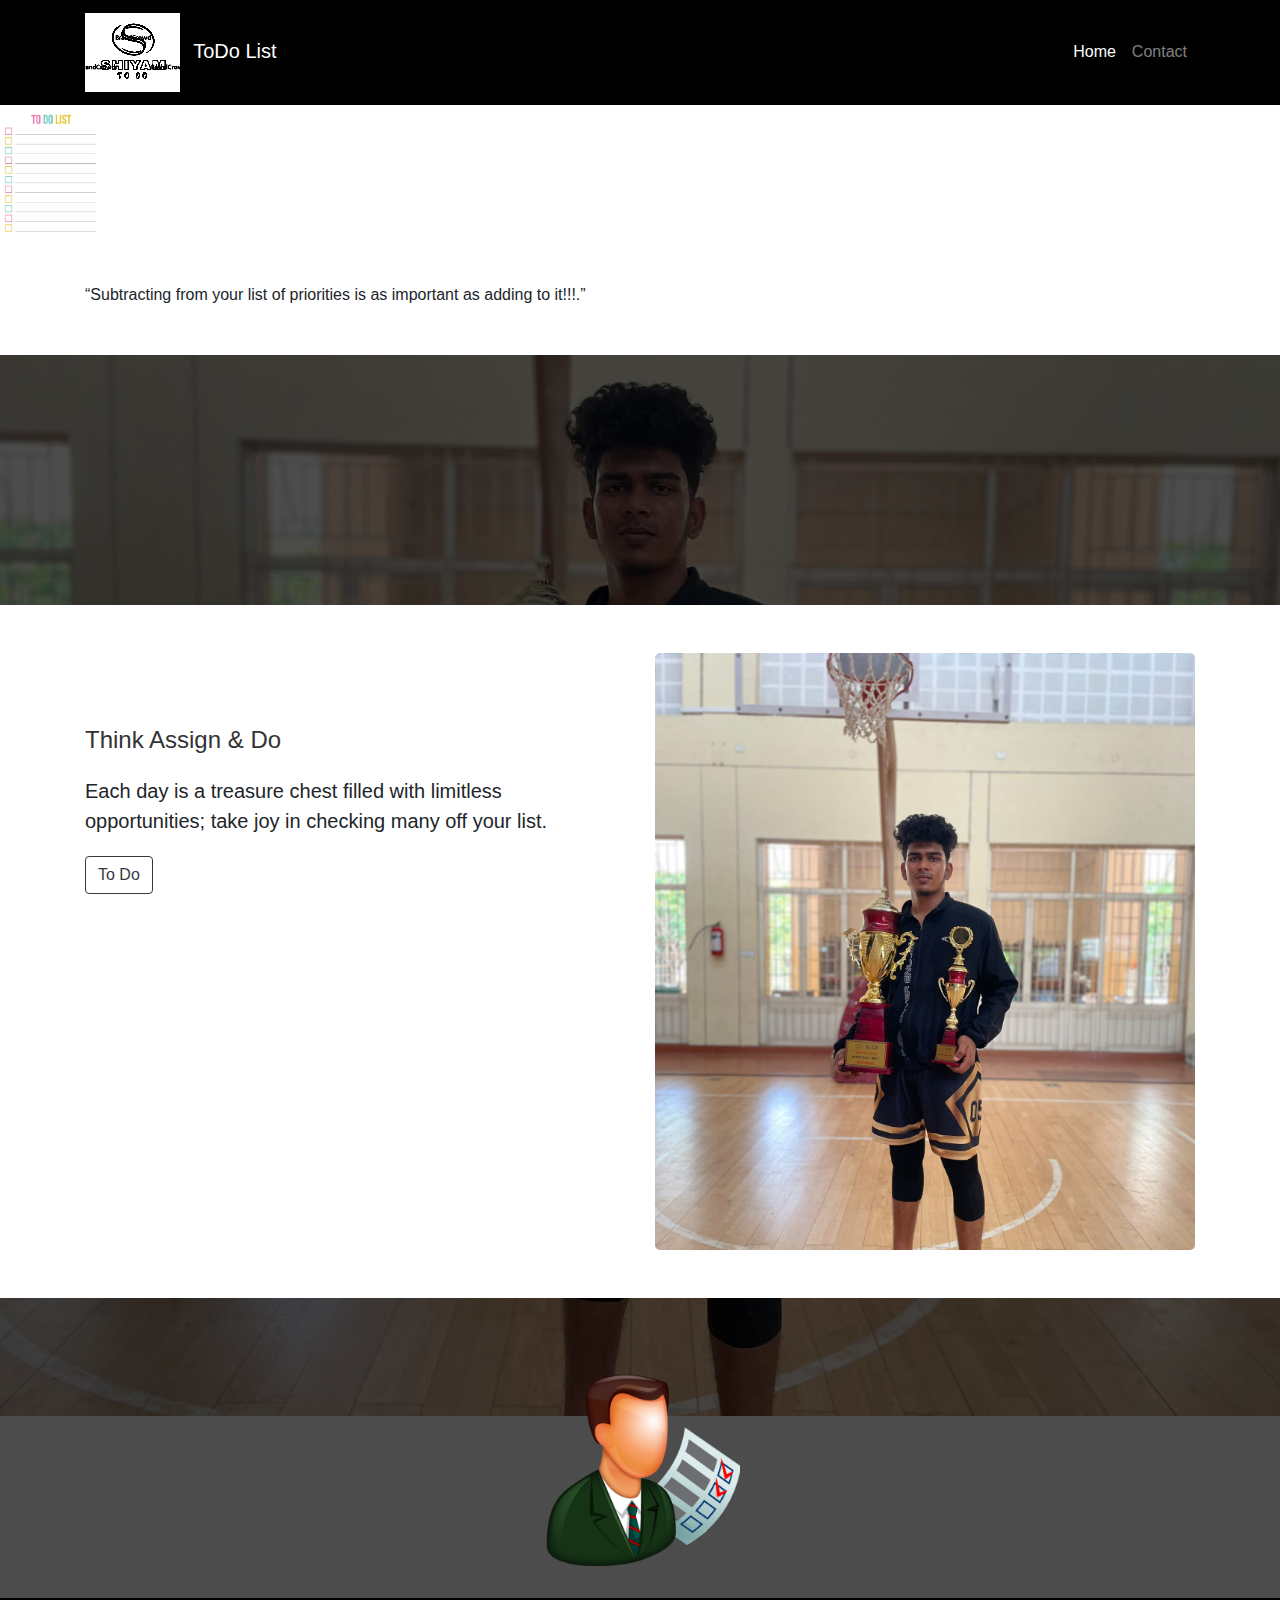
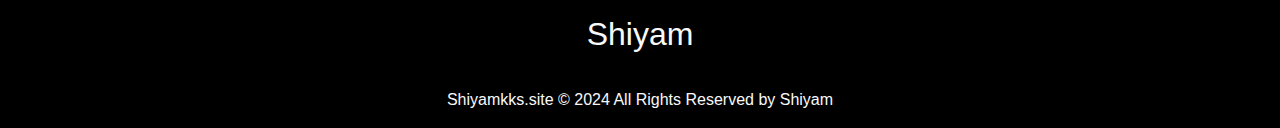
<file: index.html>
<!DOCTYPE html>
<html lang="en">
<head>
	
	<meta charset="utf-8">
	<meta name="viewport" content="width=device-width; initial-scale=1.0">
	<link rel="shortcut icon" type="image/x-icon" href="img/s.png">
	<link rel="stylesheet" type="text/css" href="css/bootstrap.min.css">
	<link rel="stylesheet" type="text/css" href="css/main.css">
	<link rel="stylesheet" type="text/css" href="css/uikit.min.css"> 
	<link rel="stylesheet" type="text/css" href="css/fontawesome/css/all.css">
	<title>Shiyam's ToDo List</title>
</head>
<body>

	<!-- Navbar Section Start -->
	<nav class="navbar navbar-dark navbar-expand-lg"  uk-sticky="top:100; animation: uk-animation-slide-top; bottom: #sticky-on-scroll-up">
		<div class="container">
			<a href="index.html" class="navbar-brand">
				<img src="img/shiyam logo.png" class="img-fluid p-0" style="width: 20%; filter: brightness(20) invert(1);">
				<div class="ml-2 p-0 d-inline webT">ToDo List</div>
			</a>
			<button class="navbar-toggler navbar-toggler-right" data-toggle="collapse" data-target="#navBar">
				<span class="navbar-toggler-icon"></span>
			</button>
			<div class="collapse navbar-collapse" id="navBar">
				<ul class="navbar-nav  ml-auto ">

					<li class="nav-item active">
						<a class="nav-link " href="index.html">Home</a>
					</li>
					<li class="nav-item">
						<a class="nav-link" href="contact.html">Contact</a>
					</li>
				</ul>
			</div>
		</div>
	</nav>
	<!-- Nav Section End -->

	<!-- Slider Section Start -->
	<img src="img/1.png" height="100" width="100" class="img-fluid">
	

	<!-- Showcase Section Start -->
	<section id="showcase">
		<div class="container">
			<div class="row py-5 text-center">
			<div class="col-lg-6 col-md-6 col-sm-6 justify-content-center text-left infoS">
			<text>“Subtracting from your list of priorities is as important as adding to it!!!.” </text>
		</div>
			</div>
		</div>
	</section>
	<!-- Showcase Section End -->

	<!-- Get Started Section Start -->
	<section id="get-started"   class="text-center py-5 text-light">
		<div class="inner-overlay">
			<div class="container">
				<div class="row">
					<div class="col mt-5 pt-4 gC">
					</div>
				</div>
			</div>
		</div>
	</section>
	<!-- Get Started Section End -->

	<!-- Info Section Start -->
	<section id="info" class="py-5">
		<div class="container">
			<div class="row">
				<div class="col-lg-6 col-md-6 col-sm-6 justify-content-center text-left infoS">
					<h3 >Think Assign & Do</h3>
					<p class="lead">
						Each day is a treasure chest filled with limitless opportunities; take joy in checking many off your list.
					</p>
					<a href="https://shiyam10.github.io/shiyam-s-ToDoList/" class="btn btn-outline-dark">To Do</a>
				</div>
				<div class="col-lg-6 col-md-6 col-sm-6 align-self-center">
					<img src="img/shiyam.png" class="img-fluid">
				</div>
			</div>
		</div>
	</section>
	<!-- Info Section End -->

	<!-- Video Section Start -->
	<section id="video" class="text-center text-light">
		<div class="video-overlay">
			<div class="container">
				<div class="row">
					<div class="col mt-5 pt-4">
						<div uk-lightbox>
							<img src="img/todo.png" height="200" width="200" class="img-fluid">	
						
				</div>
			</div>
		</div>
	</section>
	<!-- Video Section End -->

	

	<!-- Footer Section Start -->
	<footer id="footer" class="py-3 text-center text-light">
		<div class="container">
			<div class="row">
				<div class="col">
					<h2 class="display-5 mb-0 text-light">Shiyam</h2>
					<div class="d-flex flex-row justify-content-center p-3">
						
						
					</div>
				</div>
			</div>
			<div class="row">
				<div class="col">
					Shiyamkks.site © 2024 All Rights Reserved by Shiyam
				</div>
			</div>
		</div>
	</footer>

	<script type="text/javascript" src="js/jquery-slim.min.js"></script>
	<script type="text/javascript" src="js/popper.min.js"></script>
	<script type="text/javascript" src="js/bootstrap.min.js"></script>
	<script type="text/javascript" src="js/uikit.min.js"></script>
	<script type="text/javascript" src="js/uikit-icons.min.js"></script>
</body>
</html>
</file>
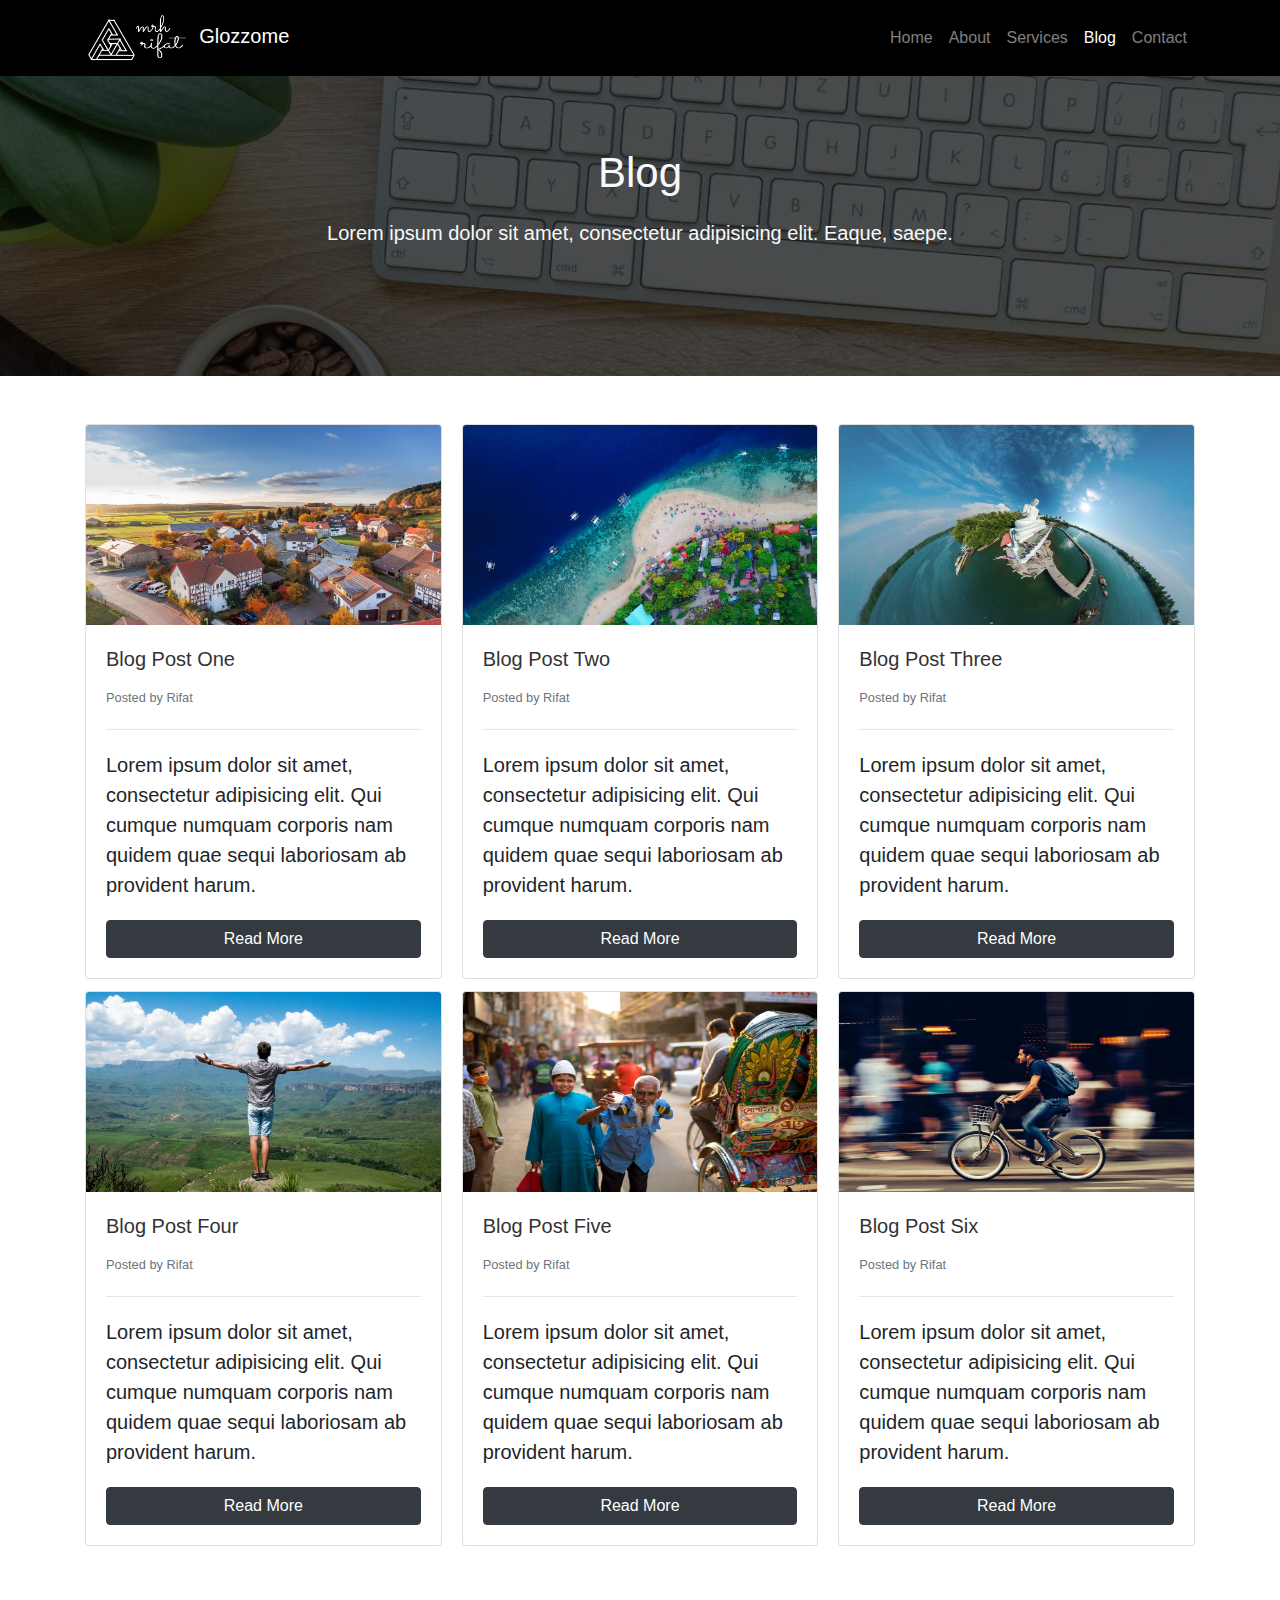
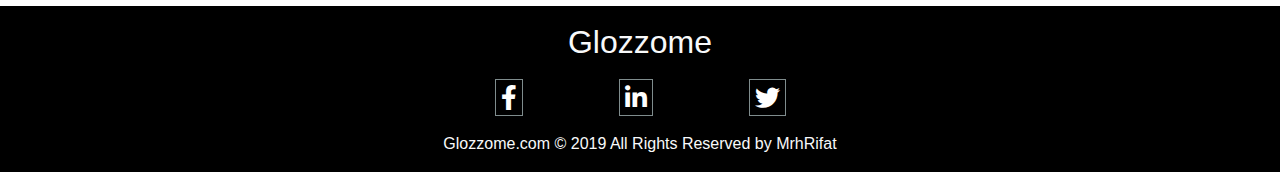
<file: blog.html>
<!DOCTYPE html>
<html lang="en">
<head>
	<title>Glozzome</title>
	<meta charset="utf-8">
	<meta name="viewport" content="width:device-width; initial-scale=1.0">
	<link rel="shortcut icon" type="image/x-icon" href="img/favicon.png">
	<link rel="stylesheet" type="text/css" href="css/bootstrap.min.css">
	<link rel="stylesheet" type="text/css" href="css/main.css">
	<link rel="stylesheet" type="text/css" href="css/uikit.min.css"> 
	<link rel="stylesheet" type="text/css" href="css/fontawesome/css/all.css">

</head>
<body>

	<!-- Navbar Section Start -->
	<nav class="navbar navbar-dark navbar-expand-lg"  uk-sticky="top:100; animation: uk-animation-slide-top; bottom: #sticky-on-scroll-up">
		<div class="container">
			<a href="index.html" class="navbar-brand">
				<img src="img/logo1.png" class="img-fluid p-0" style="width: 35%; filter: brightness(0) invert(1);">
				<div class="ml-2 p-0 d-inline webT">Glozzome</div>
			</a>
			<button class="navbar-toggler navbar-toggler-right" data-toggle="collapse" data-target="#navBar">
				<span class="navbar-toggler-icon"></span>
			</button>
			<div class="collapse navbar-collapse" id="navBar">
				<ul class="navbar-nav  ml-auto ">

					<li class="nav-item">
						<a class="nav-link " href="index.html">Home</a>
					</li>
					<li class="nav-item ">
						<a class="nav-link" href="about.html">About</a>
					</li>
					<li class="nav-item">
						<a class="nav-link" href="services.html">Services</a>
					</li>
					<li class="nav-item  active">
						<a class="nav-link" href="blog.html">Blog</a>
					</li>
					<li class="nav-item">
						<a class="nav-link" href="contact.html">Contact</a>
					</li>
				</ul>
			</div>
		</div>
	</nav>
	<!-- Nav Section End -->

	
	<!-- Blog Section Start -->
	<section id="blog" class="text-center py-5 text-light">
		<div class="inner-overlay">
			<div class="container">
				<div class="row">
					<div class="col mt-5 pt-4">
						<h1 class="text-light">Blog</h1 >
						<p class="lead">
							Lorem ipsum dolor sit amet, consectetur adipisicing elit. Eaque, saepe.
						</p>
					</div>
				</div>
			</div>
		</div>
	</section>
	<!-- Blog Section End -->

	<!-- Blog Post Section Start -->
	<section id="blog-post" class="py-5">
		<div class="container">
			<div class="row">
				<div class="col col-md-12">
					<div class="card-columns">
						<div class="card">
							<img src="img/gallery1.jpg" class="img-fluid card-img-top">
							<div class="card-body">
								<h4 class="card-title">Blog Post One</h4>
								<small class="text-muted">Posted by Rifat</small>
								<hr>
								<p class="lead">Lorem ipsum dolor sit amet, consectetur adipisicing elit. Qui cumque numquam corporis nam quidem quae sequi laboriosam ab provident harum.</p>
								<a href="#" class="btn btn-dark btn-block">Read More</a>
							</div>
						</div>
						<div class="card">
							<img src="img/gallery7.jpg" class="img-fluid card-img-top">
							<div class="card-body">
								<h4 class="card-title">Blog Post Two</h4>
								<small class="text-muted">Posted by Rifat</small>
								<hr>
								<p class="lead">Lorem ipsum dolor sit amet, consectetur adipisicing elit. Qui cumque numquam corporis nam quidem quae sequi laboriosam ab provident harum.</p>
								<a href="#" class="btn btn-dark btn-block">Read More</a>
							</div>
						</div>
						<div class="card">
							<img src="img/gallery9.jpg" class="img-fluid card-img-top">
							<div class="card-body">
								<h4 class="card-title">Blog Post Three</h4>
								<small class="text-muted">Posted by Rifat</small>
								<hr>
								<p class="lead">Lorem ipsum dolor sit amet, consectetur adipisicing elit. Qui cumque numquam corporis nam quidem quae sequi laboriosam ab provident harum.</p>
								<a href="#" class="btn btn-dark btn-block">Read More</a>
							</div>
						</div>
					</div>
				</div>
			</div>
			<div class="row">
				<div class="col">
					<div class="card-columns">
						<div class="card">
							<img src="img/gallery3.jpg" class="img-fluid card-img-top">
							<div class="card-body">
								<h4 class="card-title">Blog Post Four</h4>
								<small class="text-muted">Posted by Rifat</small>
								<hr>
								<p class="lead">Lorem ipsum dolor sit amet, consectetur adipisicing elit. Qui cumque numquam corporis nam quidem quae sequi laboriosam ab provident harum.</p>
								<a href="#" class="btn btn-dark btn-block">Read More</a>
							</div>
						</div>
						<div class="card">
							<img src="img/gallery5.jpg" class="img-fluid card-img-top">
							<div class="card-body">
								<h4 class="card-title">Blog Post Five</h4>
								<small class="text-muted">Posted by Rifat</small>
								<hr>
								<p class="lead">Lorem ipsum dolor sit amet, consectetur adipisicing elit. Qui cumque numquam corporis nam quidem quae sequi laboriosam ab provident harum.</p>
								<a href="#" class="btn btn-dark btn-block">Read More</a>
							</div>
						</div>
						<div class="card">
							<img src="img/gallery4.jpg" class="img-fluid card-img-top">
							<div class="card-body">
								<h4 class="card-title">Blog Post Six</h4>
								<small class="text-muted">Posted by Rifat</small>
								<hr>
								<p class="lead">Lorem ipsum dolor sit amet, consectetur adipisicing elit. Qui cumque numquam corporis nam quidem quae sequi laboriosam ab provident harum.</p>
								<a href="#" class="btn btn-dark btn-block">Read More</a>
							</div>
						</div>
					</div>
				</div>
			</div>
		</div>
	</section>
	<!-- Blog Post Section End -->


	<!-- Footer Section Start -->
	<footer id="footer" class="py-3 text-center text-light">
		<div class="container">
			<div class="row">
				<div class="col">
					<h2 class="display-5 mb-0 text-light">Glozzome</h2>
					<div class="d-flex flex-row justify-content-center p-3">
						<div class="px-5">
							<a href="#">
								<i class="fab fa-facebook-f"></i>
							</a>
						</div>
						<div class="px-5">
							<a href="#">
								<i class="fab fa-linkedin-in"></i>
							</a>
						</div>
						<div class="px-5">
							<a href="#">
								<i class="fab fa-twitter"></i>
							</a>
						</div>
					</div>
				</div>
			</div>
			<div class="row">
				<div class="col">
					Glozzome.com © 2019 All Rights Reserved by MrhRifat
				</div>
			</div>
		</div>
	</footer>

	<script type="text/javascript" src="js/jquery-slim.min.js"></script>
	<script type="text/javascript" src="js/popper.min.js"></script>
	<script type="text/javascript" src="js/bootstrap.min.js"></script>
	<script type="text/javascript" src="js/uikit.min.js"></script>
	<script type="text/javascript" src="js/uikit-icons.min.js"></script>
</body>
</html>
</file>
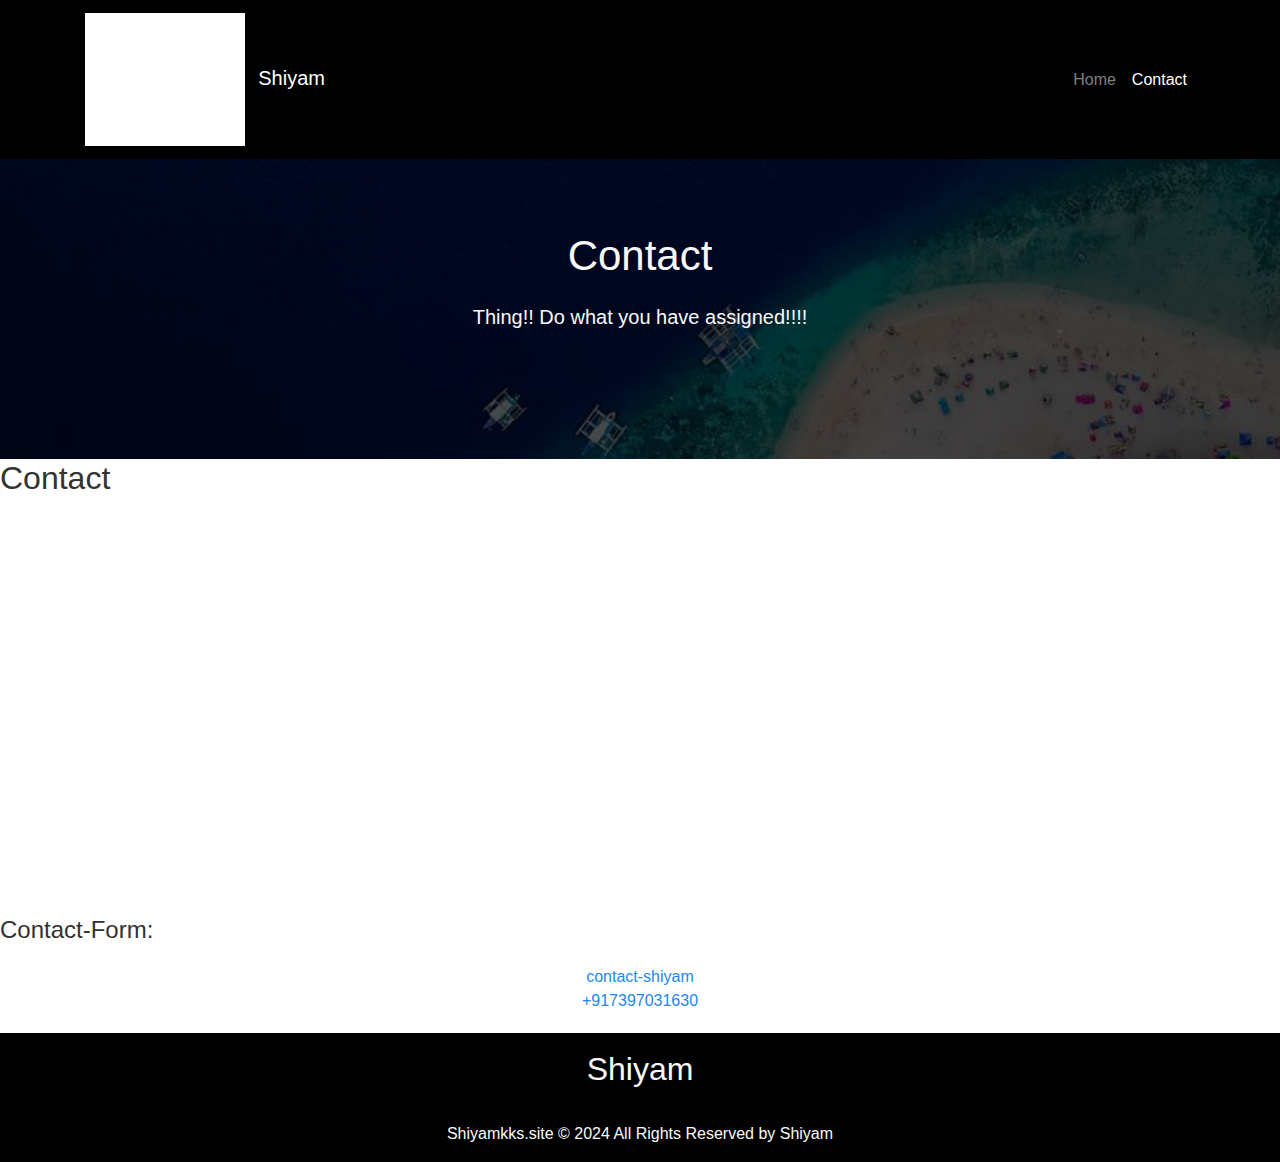
<file: contact.html>
<!DOCTYPE html>
<html lang="en">
<head>
	<title>Shiyam</title>
	<meta charset="utf-8">
	<meta name="viewport" content="width:device-width; initial-scale=1.0">
	<link rel="shortcut icon" type="image/x-icon" href="img/s.png">
	<link rel="stylesheet" type="text/css" href="css/bootstrap.min.css">
	<link rel="stylesheet" type="text/css" href="css/main.css">
	<link rel="stylesheet" type="text/css" href="css/uikit.min.css"> 
	<link rel="stylesheet" type="text/css" href="css/fontawesome/css/all.css">

</head>
<body>

	<!-- Navbar Section Start -->
	<nav class="navbar navbar-dark navbar-expand-lg"  uk-sticky="top:100; animation: uk-animation-slide-top; bottom: #sticky-on-scroll-up">
		<div class="container">
			<a href="index.html" class="navbar-brand">
				<img src="img/shiyam logo.png" class="img-fluid p-0" style="width: 35%; filter: brightness(0) invert(1);">
				<div class="ml-2 p-0 d-inline webT">Shiyam</div>
			</a>
			<button class="navbar-toggler navbar-toggler-right" data-toggle="collapse" data-target="#navBar">
				<span class="navbar-toggler-icon"></span>
			</button>
			<div class="collapse navbar-collapse" id="navBar">
				<ul class="navbar-nav  ml-auto ">

					<li class="nav-item">
						<a class="nav-link " href="index.html">Home</a>
					</li>
				
					<li class="nav-item active">
						<a class="nav-link" href="contact.html">Contact</a>
					</li>
				</ul>
			</div>
		</div>
	</nav>
	<!-- Nav Section End -->

	
	<!-- Contact Section Start -->
	<section id="contact" class="text-center py-5 text-light">
		<div class="inner-overlay">
			<div class="container">
				<div class="row">
					<div class="col mt-5 pt-4">
						<h1 class="text-light">Contact</h1 >
						<p class="lead">
							Thing!! Do what you have assigned!!!!
						</p>
					</div>
				</div>
			</div>
		</div>
	</section>
	<!-- Contact Section End -->

	<!-- Contact Main Section Start -->
	 <article class="contact" data-page="contact">

        <header>
          <h2 class="h2 article-title">Contact</h2>
        </header>

        <section class="mapbox" data-mapbox>
          <figure>
            <iframe src="https://www.google.com/maps/embed?pb=!1m18!1m12!1m3!1d3925.709141384898!2d79.19626101483414!3d10.28500307088395!2m3!1f0!2f0!3f0!3m2!1i1024!2i768!4f13.1!3m3!1m2!1s0x3b0005621972b193%3A0x10a031a50a5d7714!2sPeravurani%20Town!5e0!3m2!1sda!2sin!4v1677047603000!5m2!1sda!2sin" width="600" height="450" style="border:0;" allowfullscreen="" loading="lazy" referrerpolicy="no-referrer-when-downgrade">
            </iframe>
          </figure>
        </section>

        <section class="service">
          <li class="service-item">

            

            <div class="service-content-box">
              <h4 class="h4 service-item-title">Contact-Form:</h4>

              <p class="service-item-text">
                <center>
                <a href="https://docs.google.com/forms/d/e/1FAIpQLSejb5uaeRRA7K3R9U_eNRTZRJICMST_vV6M--avI46E7O1nww/viewform?usp=sf_link">contact-shiyam</a><br/>
                <a href="tel:+917397031630">+917397031630</a>
              </center>
              </p>
            </div>

          </li>

        </section>

      </article>

	<!-- Contact Main Section End -->


	<!-- Footer Section Start -->
	<footer id="footer" class="py-3 text-center text-light">
		<div class="container">
			<div class="row">
				<div class="col">
					<h2 class="display-5 mb-0 text-light">Shiyam</h2>
					<div class="d-flex flex-row justify-content-center p-3">
						
					</div>
				</div>
			</div>
			<div class="row">
				<div class="col">
					Shiyamkks.site © 2024 All Rights Reserved by Shiyam
				</div>
			</div>
		</div>
	</footer>

	<script type="text/javascript" src="js/jquery-slim.min.js"></script>
	<script type="text/javascript" src="js/popper.min.js"></script>
	<script type="text/javascript" src="js/bootstrap.min.js"></script>
	<script type="text/javascript" src="js/uikit.min.js"></script>
	<script type="text/javascript" src="js/uikit-icons.min.js"></script>
</body>
</html>
</file>
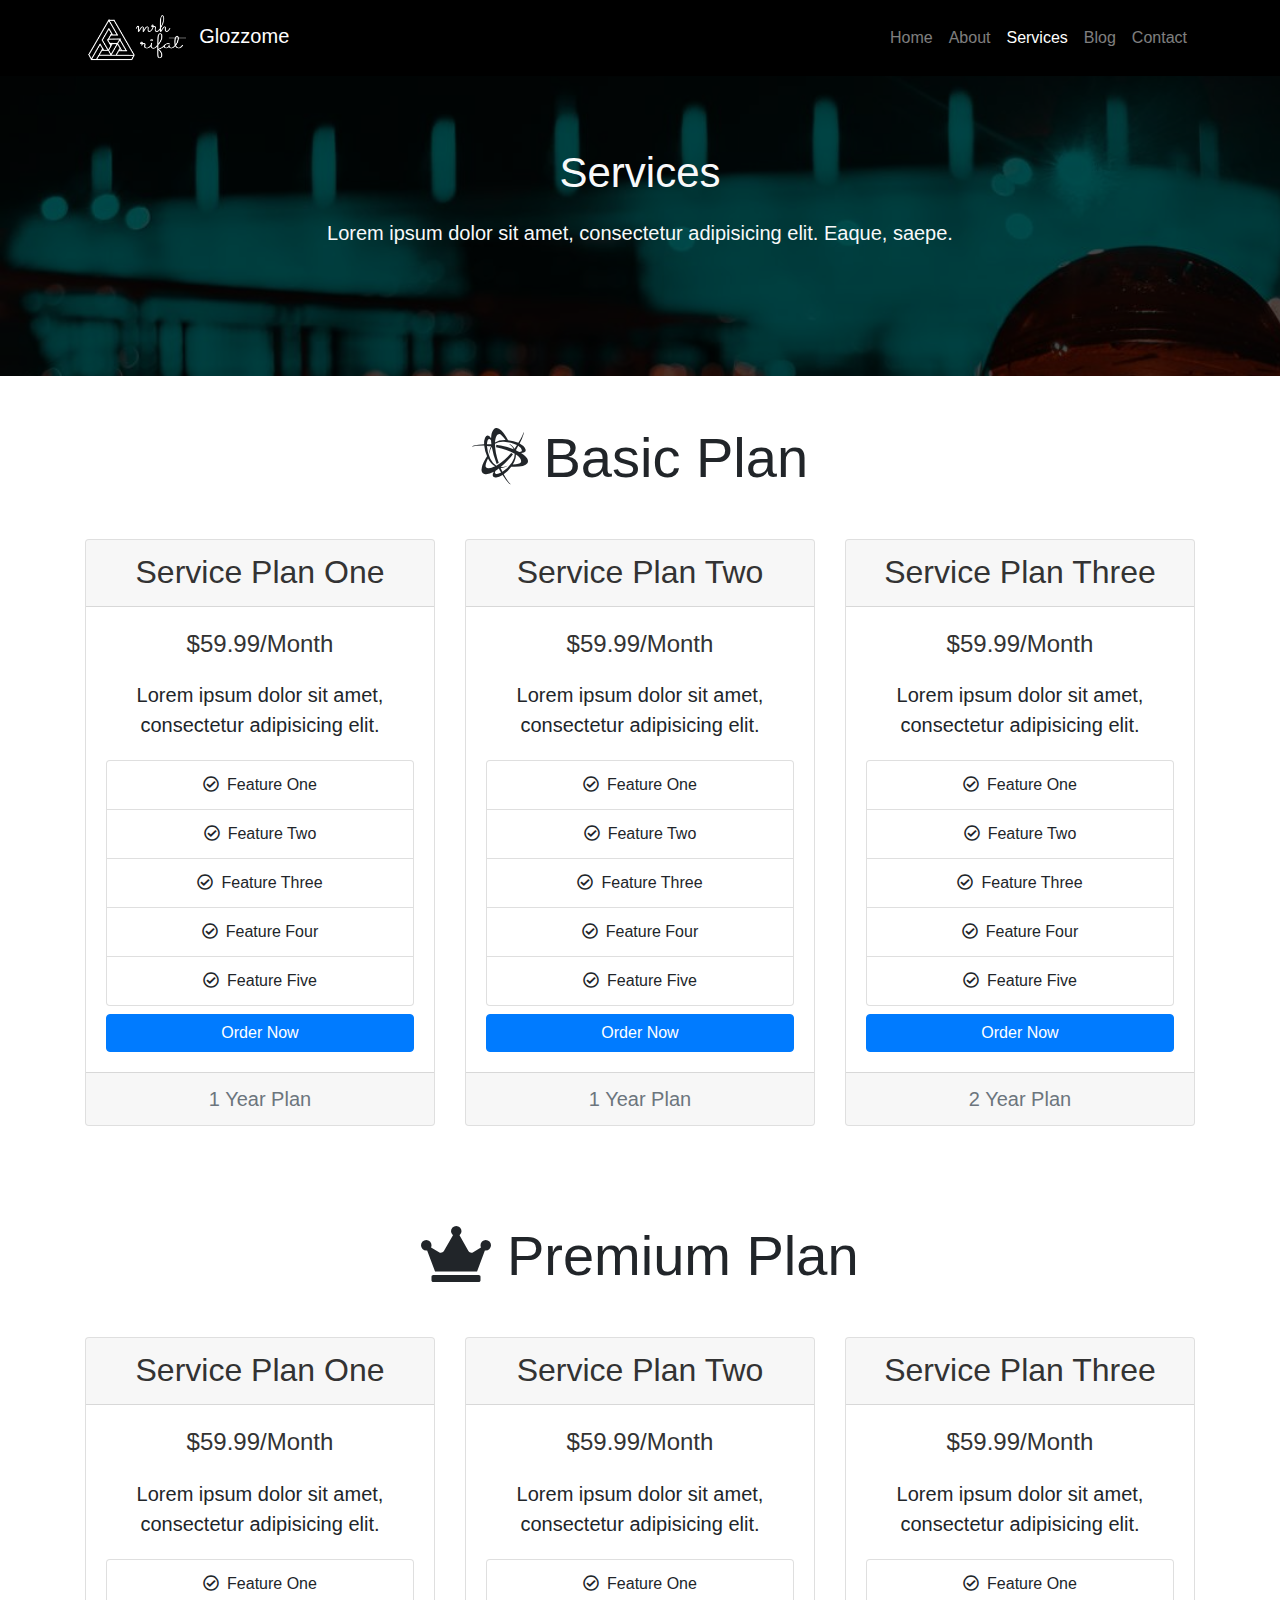
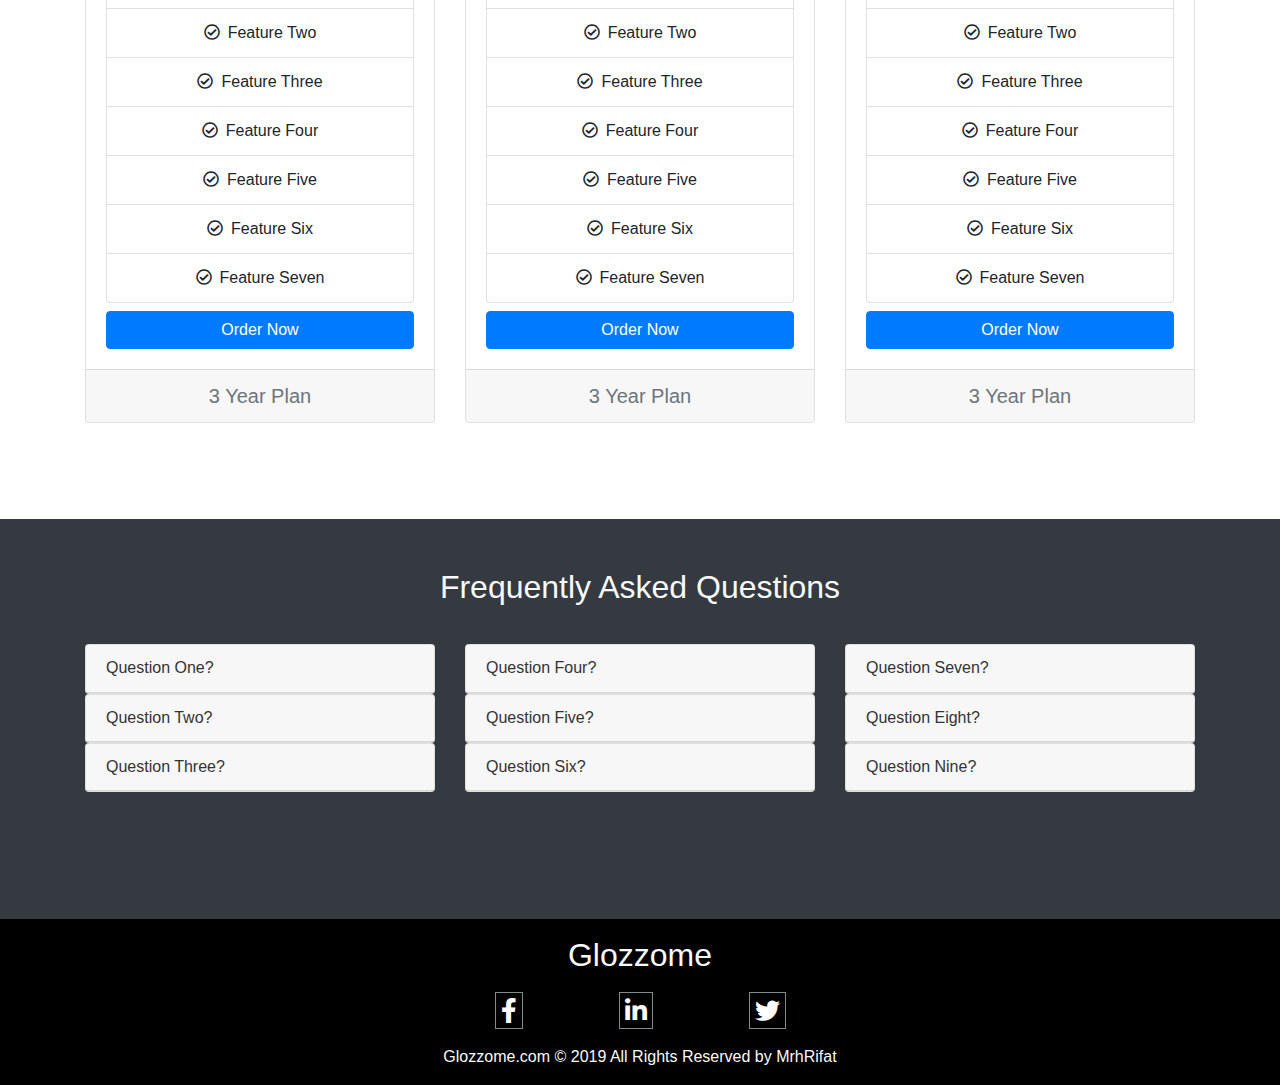
<file: services.html>
<!DOCTYPE html>
<html lang="en">
<head>
	<title>Glozzome</title>
	<meta charset="utf-8">
	<meta name="viewport" content="width:device-width; initial-scale=1.0">
	<link rel="shortcut icon" type="image/x-icon" href="img/favicon.png">
	<link rel="stylesheet" type="text/css" href="css/bootstrap.min.css">
	<link rel="stylesheet" type="text/css" href="css/main.css">
	<link rel="stylesheet" type="text/css" href="css/uikit.min.css"> 
	<link rel="stylesheet" type="text/css" href="css/fontawesome/css/all.css">

</head>
<body>

	<!-- Navbar Section Start -->
	<nav class="navbar navbar-dark navbar-expand-lg"  uk-sticky="top:100; animation: uk-animation-slide-top; bottom: #sticky-on-scroll-up">
		<div class="container">
			<a href="index.html" class="navbar-brand">
				<img src="img/logo1.png" class="img-fluid p-0" style="width: 35%; filter: brightness(0) invert(1);">
				<div class="ml-2 p-0 d-inline webT">Glozzome</div>
			</a>
			<button class="navbar-toggler navbar-toggler-right" data-toggle="collapse" data-target="#navBar">
				<span class="navbar-toggler-icon"></span>
			</button>
			<div class="collapse navbar-collapse" id="navBar">
				<ul class="navbar-nav  ml-auto ">

					<li class="nav-item">
						<a class="nav-link " href="index.html">Home</a>
					</li>
					<li class="nav-item ">
						<a class="nav-link" href="about.html">About</a>
					</li>
					<li class="nav-item active">
						<a class="nav-link" href="services.html">Services</a>
					</li>
					<li class="nav-item">
						<a class="nav-link" href="blog.html">Blog</a>
					</li>
					<li class="nav-item">
						<a class="nav-link" href="contact.html">Contact</a>
					</li>
				</ul>
			</div>
		</div>
	</nav>
	<!-- Nav Section End -->

	
	<!-- Services Section Start -->
	<section id="services"   class="text-center py-5 text-light">
		<div class="inner-overlay">
			<div class="container">
				<div class="row">
					<div class="col mt-5 pt-4">
						<h1 class="text-light">Services</h1 >
						<p class="lead">
							Lorem ipsum dolor sit amet, consectetur adipisicing elit. Eaque, saepe.
						</p>
					</div>
				</div>
			</div>
		</div>
	</section>
	<!-- Services Section End -->

	<!--Services Table Section Start -->
	<section id="services-table" class="py-5 text-center">
		<div class="container">
			<div class="row">
				<div class="col">
					<span class="text-center display-4"><i class="fab fa-battle-net"></i>    Basic Plan</span>
				</div>
			</div>
			<div class="row my-5">
				<div class="col-lg-4 col-md-4">
					<div class="card">
						<div class="card-header">
							<h2 class="m-0">Service Plan One</h2>
						</div>
						<div class="card-body">
							<h3 class="card-title">$59.99/Month</h3>
							<p class="card-text lead">
								Lorem ipsum dolor sit amet, consectetur adipisicing elit.
							</p>
							<ul class="list-group"> 
								<li class="list-group-item">
									<i class="far fa-check-circle mr-2"></i>Feature One 
								</li>
								<li class="list-group-item">
									<i class="far fa-check-circle mr-2"></i>Feature Two 
								</li>
								<li class="list-group-item">
									<i class="far fa-check-circle mr-2"></i>Feature Three
								</li>
								<li class="list-group-item">
									<i class="far fa-check-circle mr-2"></i>Feature Four
								</li>
								<li class="list-group-item">
									<i class="far fa-check-circle mr-2"></i>Feature Five
								</li>
							</ul>
							<a href="#" class="btn btn-primary btn-block mt-2">Order Now</a>
						</div>
						<div class="card-footer">
							<h4 class="m-0 text-muted">1 Year Plan </h4>
						</div>
					</div>
				</div>
				<div class="col-lg-4 col-md-4">
					<div class="card">
						<div class="card-header">
							<h2 class="m-0">Service Plan Two</h2>
						</div>
						<div class="card-body">
							<h3 class="card-title">$59.99/Month</h3>
							<p class="card-text lead">
								Lorem ipsum dolor sit amet, consectetur adipisicing elit.
							</p>
							<ul class="list-group"> 
								<li class="list-group-item">
									<i class="far fa-check-circle mr-2"></i>Feature One 
								</li>
								<li class="list-group-item">
									<i class="far fa-check-circle mr-2"></i>Feature Two 
								</li>
								<li class="list-group-item">
									<i class="far fa-check-circle mr-2"></i>Feature Three
								</li>
								<li class="list-group-item">
									<i class="far fa-check-circle mr-2"></i>Feature Four
								</li>
								<li class="list-group-item">
									<i class="far fa-check-circle mr-2"></i>Feature Five
								</li>
							</ul>
							<a href="#" class="btn btn-primary btn-block mt-2">Order Now</a>
						</div>
						<div class="card-footer">
							<h4 class="m-0 text-muted">1 Year Plan </h4>
						</div>
					</div>
				</div>
				<div class="col-lg-4 col-md-4">
					<div class="card">
						<div class="card-header">
							<h2 class="m-0">Service Plan Three</h2>
						</div>
						<div class="card-body">
							<h3 class="card-title">$59.99/Month</h3>
							<p class="card-text lead">
								Lorem ipsum dolor sit amet, consectetur adipisicing elit.
							</p>
							<ul class="list-group"> 
								<li class="list-group-item">
									<i class="far fa-check-circle mr-2"></i>Feature One 
								</li>
								<li class="list-group-item">
									<i class="far fa-check-circle mr-2"></i>Feature Two 
								</li>
								<li class="list-group-item">
									<i class="far fa-check-circle mr-2"></i>Feature Three
								</li>
								<li class="list-group-item">
									<i class="far fa-check-circle mr-2"></i>Feature Four
								</li>
								<li class="list-group-item">
									<i class="far fa-check-circle mr-2"></i>Feature Five
								</li>
							</ul>
							<a href="#" class="btn btn-primary btn-block mt-2">Order Now</a>
						</div>
						<div class="card-footer">
							<h4 class="m-0 text-muted">2 Year Plan </h4>
						</div>
					</div>
				</div>
			</div>



			<!-- Premium Plan -->
			<div class="row ">
				<div class="col mt-5">
					<span class="text-center display-4"><i class="fas fa-crown"></i>   Premium Plan</span>
				</div>
			</div>

			<div class="row my-5">
				<div class="col-lg-4 col-md-4">
					<div class="card">
						<div class="card-header">
							<h2 class="m-0">Service Plan One</h2>
						</div>
						<div class="card-body">
							<h3 class="card-title">$59.99/Month</h3>
							<p class="card-text lead">
								Lorem ipsum dolor sit amet, consectetur adipisicing elit.
							</p>
							<ul class="list-group"> 
								<li class="list-group-item">
									<i class="far fa-check-circle mr-2"></i>Feature One 
								</li>
								<li class="list-group-item">
									<i class="far fa-check-circle mr-2"></i>Feature Two 
								</li>
								<li class="list-group-item">
									<i class="far fa-check-circle mr-2"></i>Feature Three
								</li>
								<li class="list-group-item">
									<i class="far fa-check-circle mr-2"></i>Feature Four
								</li>
								<li class="list-group-item">
									<i class="far fa-check-circle mr-2"></i>Feature Five
								</li>
								<li class="list-group-item">
									<i class="far fa-check-circle mr-2"></i>Feature Six
								</li>
								<li class="list-group-item">
									<i class="far fa-check-circle mr-2"></i>Feature Seven
								</li>
							</ul>
							<a href="#" class="btn btn-primary btn-block mt-2">Order Now</a>
						</div>
						<div class="card-footer">
							<h4 class="m-0 text-muted">3 Year Plan </h4>
						</div>
					</div>
				</div>
				<div class="col-lg-4 col-md-4">
					<div class="card">
						<div class="card-header">
							<h2 class="m-0">Service Plan Two</h2>
						</div>
						<div class="card-body">
							<h3 class="card-title">$59.99/Month</h3>
							<p class="card-text lead">
								Lorem ipsum dolor sit amet, consectetur adipisicing elit.
							</p>
							<ul class="list-group"> 
								<li class="list-group-item">
									<i class="far fa-check-circle mr-2"></i>Feature One 
								</li>
								<li class="list-group-item">
									<i class="far fa-check-circle mr-2"></i>Feature Two 
								</li>
								<li class="list-group-item">
									<i class="far fa-check-circle mr-2"></i>Feature Three
								</li>
								<li class="list-group-item">
									<i class="far fa-check-circle mr-2"></i>Feature Four
								</li>
								<li class="list-group-item">
									<i class="far fa-check-circle mr-2"></i>Feature Five
								</li>
								<li class="list-group-item">
									<i class="far fa-check-circle mr-2"></i>Feature Six
								</li>
								<li class="list-group-item">
									<i class="far fa-check-circle mr-2"></i>Feature Seven
								</li>
							</ul>
							<a href="#" class="btn btn-primary btn-block mt-2">Order Now</a>
						</div>
						<div class="card-footer">
							<h4 class="m-0 text-muted">3 Year Plan </h4>
						</div>
					</div>
				</div>
				<div class="col-lg-4 col-md-4">
					<div class="card">
						<div class="card-header">
							<h2 class="m-0">Service Plan Three</h2>
						</div>
						<div class="card-body">
							<h3 class="card-title">$59.99/Month</h3>
							<p class="card-text lead">
								Lorem ipsum dolor sit amet, consectetur adipisicing elit.
							</p>
							<ul class="list-group"> 
								<li class="list-group-item">
									<i class="far fa-check-circle mr-2"></i>Feature One 
								</li>
								<li class="list-group-item">
									<i class="far fa-check-circle mr-2"></i>Feature Two 
								</li>
								<li class="list-group-item">
									<i class="far fa-check-circle mr-2"></i>Feature Three
								</li>
								<li class="list-group-item">
									<i class="far fa-check-circle mr-2"></i>Feature Four
								</li>
								<li class="list-group-item">
									<i class="far fa-check-circle mr-2"></i>Feature Five
								</li>
								<li class="list-group-item">
									<i class="far fa-check-circle mr-2"></i>Feature Six
								</li>
								<li class="list-group-item">
									<i class="far fa-check-circle mr-2"></i>Feature Seven
								</li>
							</ul>
							<a href="#" class="btn btn-primary btn-block mt-2">Order Now</a>
						</div>
						<div class="card-footer">
							<h4 class="m-0 text-muted">3 Year Plan </h4>
						</div>
					</div>
				</div>
			</div>
		</div>
	</section>
	<!--Services Table Section End-->

	<!-- Services FAQ Section Start -->
	<section id="services-faq" class="py-5 bg-dark">
		<div class="container">
			<div class="row mb-3">
				<div class="col">
					<h2 class="text-light text-center">Frequently Asked Questions</h2>
				</div>
			</div>
			<div class="row">
				<div class="col-lg-4 col-sm-4">
					<div id="accordion" role="tablist">
						<div class="card">
							<div class="card-header" role="tab">
								<h5 class="mb-0">
									<div data-toggle="collapse" href="#f1">
										Question One?
									</div>
								</h5>
							</div>
							<div class="collapse" data-parent="#accordion" id="f1">
								<div class="card-body">
									<p>
										Occaecat labore cupidatat dolore velit id eiusmod occaecat magna nostrud excepteur ut ea est occaecat.
									</p>
								</div>
							</div>
						</div>
						<div class="card">
							<div class="card-header" role="tab">
								<h5 class="mb-0"> 
									<div href="#f2" data-toggle="collapse">
										Question Two?
									</div>
								</h5>
							</div>
							<div class="collapse" data-parent="#accordion" id="f2">
								<div class="card-body">
									<p>
										Occaecat labore cupidatat dolore velit id eiusmod occaecat magna nostrud excepteur ut ea est occaecat.
									</p>
								</div>
							</div>
						</div>
						<div class="card">
							<div class="card-header" role="tab">
								<h5 class="mb-0"> 
									<div href="#f3" data-toggle="collapse">
										Question Three?
									</div>
								</h5>
							</div>
							<div class="collapse" data-parent="#accordion" id="f3">
								<div class="card-body">
									<p>
										Occaecat labore cupidatat dolore velit id eiusmod occaecat magna nostrud excepteur ut ea est occaecat.
									</p>
								</div>
							</div>
						</div>
					</div>
				</div>
				<div class="col-lg-4 col-sm-4">
					<div id="accordion2" role="tablist">
						<div class="card">
							<div class="card-header" role="tab">
								<h5 class="mb-0">
									<div data-toggle="collapse" href="#f4">
										Question Four?
									</div>
								</h5>
							</div>
							<div class="collapse" data-parent="#accordion2" id="f4">
								<div class="card-body">
									<p>
										Occaecat labore cupidatat dolore velit id eiusmod occaecat magna nostrud excepteur ut ea est occaecat.
									</p>
								</div>
							</div>
						</div>
						<div class="card">
							<div class="card-header" role="tab">
								<h5 class="mb-0"> 
									<div href="#f5" data-toggle="collapse">
										Question Five?
									</div>
								</h5>
							</div>
							<div class="collapse" data-parent="#accordion2" id="f5">
								<div class="card-body">
									<p>
										Occaecat labore cupidatat dolore velit id eiusmod occaecat magna nostrud excepteur ut ea est occaecat.
									</p>
								</div>
							</div>
						</div>
						<div class="card">
							<div class="card-header" role="tab">
								<h5 class="mb-0"> 
									<div href="#f6" data-toggle="collapse">
										Question Six?
									</div>
								</h5>
							</div>
							<div class="collapse" data-parent="#accordion2" id="f6">
								<div class="card-body">
									<p>
										Occaecat labore cupidatat dolore velit id eiusmod occaecat magna nostrud excepteur ut ea est occaecat.
									</p>
								</div>
							</div>
						</div>
					</div>
				</div>
				<div class="col-lg-4 col-sm-4">
					<div id="accordion3" role="tablist">
						<div class="card">
							<div class="card-header" role="tab">
								<h5 class="mb-0">
									<div data-toggle="collapse" href="#f7">
										Question Seven?
									</div>
								</h5>
							</div>
							<div class="collapse" data-parent="#accordion3" id="f7">
								<div class="card-body">
									<p>
										Occaecat labore cupidatat dolore velit id eiusmod occaecat magna nostrud excepteur ut ea est occaecat.
									</p>
								</div>
							</div>
						</div>
						<div class="card">
							<div class="card-header" role="tab">
								<h5 class="mb-0"> 
									<div href="#f8" data-toggle="collapse">
										Question Eight?
									</div>
								</h5>
							</div>
							<div class="collapse" data-parent="#accordion3" id="f8">
								<div class="card-body">
									<p>
										Occaecat labore cupidatat dolore velit id eiusmod occaecat magna nostrud excepteur ut ea est occaecat.
									</p>
								</div>
							</div>
						</div>
						<div class="card">
							<div class="card-header" role="tab">
								<h5 class="mb-0"> 
									<div href="#f9" data-toggle="collapse">
										Question Nine?
									</div>
								</h5>
							</div>
							<div class="collapse" data-parent="#accordion3" id="f9">
								<div class="card-body">
									<p>
										Occaecat labore cupidatat dolore velit id eiusmod occaecat magna nostrud excepteur ut ea est occaecat.
									</p>
								</div>
							</div>
						</div>
					</div>
				</div>
			</div>
		</div>
	</section>
	<!-- Services FAQ Section End -->


	<!-- Footer Section Start -->
	<footer id="footer" class="py-3 text-center text-light">
		<div class="container">
			<div class="row">
				<div class="col">
					<h2 class="display-5 mb-0 text-light">Glozzome</h2>
					<div class="d-flex flex-row justify-content-center p-3">
						<div class="px-5">
							<a href="#">
								<i class="fab fa-facebook-f"></i>
							</a>
						</div>
						<div class="px-5">
							<a href="#">
								<i class="fab fa-linkedin-in"></i>
							</a>
						</div>
						<div class="px-5">
							<a href="#">
								<i class="fab fa-twitter"></i>
							</a>
						</div>
					</div>
				</div>
			</div>
			<div class="row">
				<div class="col">
					Glozzome.com © 2019 All Rights Reserved by MrhRifat
				</div>
			</div>
		</div>
	</footer>

	<script type="text/javascript" src="js/jquery-slim.min.js"></script>
	<script type="text/javascript" src="js/popper.min.js"></script>
	<script type="text/javascript" src="js/bootstrap.min.js"></script>
	<script type="text/javascript" src="js/uikit.min.js"></script>
	<script type="text/javascript" src="js/uikit-icons.min.js"></script>
</body>
</html>
</file>
<file: css/main.css>
html{
	scroll-behavior: smooth;
}
.navbar {
	background:#000;
}
.navbar-nav  li a:hover {
	color:#fff !important;
}
.navbar .webT{
	font-size: 20px;
}

/*Slider*/
.carousel-item{
	height: 500px;
}
.crs-img-1{
	background: url('../img/slider-img1.jpg');
	background-size: cover;
	background-position: center;
	width:100%;
}
.crs-img-2{
	background: url('../img/slider-img2.jpg');
	background-size: cover;
	background-position: center;
	width:100%;
}
.crs-img-3{
	background: url('../img/slider-img3.jpg');
	background-size: cover;
	background-position: center;
	width:100%;
}
.crs-img-4{
	background: url('../img/slider-img4.jpg');
	background-size: cover;
	background-position: center;
	width:100%;
}


/*Showcase*/
#showcase .fas{
	font-size:100px;
	font-family: 'Courier New', Courier, monospace;
	font-style: oblique;

}

/*Get Started*/
#get-started{
	background:url('../img/shiyam.png');
	background-attachment: fixed;
	background-size: cover;
	position: relative;
	background-repeat: no-repeat;
	min-height: 250px;
}
#get-started .inner-overlay{
	background:rgba(0,0,0,0.7);
	position: absolute;
	top: 0;
	left: 0;
	height: 100%;
	width: 100%
}

/*Info */
#info .infoS{
	margin-top:70px;
}
#info img{
	border-radius: 5px;
}

/*Video*/
#video{
	position: relative;
	background:url('../img/shiyam.png');
	background-size: cover;
	background-attachment: fixed;
	background-repeat: no-repeat;
	min-height: 300px;

}
#video .video-overlay{
	position: absolute;
	min-height: 300px;
	top: 0;
	left: 0;
	width: 100%;
	background: rgba(0,0,0,0.7);
}
#video .fas{
	color: #ff0000;
	font-size: 50px;
}

/*Gallery*/
#gallery img{
	max-height: 200px;
	width: 100%;

}

/*Footer*/
#footer{
	background:#000;
}
#footer .fab{
	font-size:25px;
	color:#fff;
	border: 1px solid #7f8c8d;
	padding: 5px;
}
#footer .fab:hover{
	color: #ff0000;
	border-color: #000;
}

/*About Page*/

/*About Section*/
#about{
	background:url('../img/about/back.jpg');
	background-attachment: fixed;
	background-size: cover;
	background-repeat: no-repeat;
	min-height: 300px;
	position: relative;
}
#about .inner-overlay, #services .inner-overlay, #blog .inner-overlay ,
#contact .inner-overlay{
	background:rgba(0,0,0,0.7);
	position: absolute;
	top: 0;
	left: 0;
	width: 100%;
	min-height: 300px;
}
#about-services .fas{
	font-size:50px;
}

/*Services Section*/
/*Services Header*/
#services{
	background:url('../img/slider-img4.jpg');
	background-attachment: fixed;
	background-size: cover;
	background-repeat: no-repeat;
	min-height: 300px;
	position: relative;
}

#services-faq{
	height: 400px;
}
#services-faq .card{
	cursor: pointer;
}
#blog{
	background:url('../img/video.jpg');
	background-attachment: fixed;
	background-size: cover;
	background-repeat: no-repeat;
	min-height: 300px;
	position: relative;
}
#blog-post img{
	height: 200px;
	width: 100%;
}
#contact{
	background:url('../img/gallery7.jpg');
	background-attachment: fixed;
	background-size: cover;
	background-repeat: no-repeat;
	min-height: 300px;
	position: relative;
}


@media (max-width: 991px){
	#info .infoS{
		margin-top:0px;
	}
	#gallery img{
		height: 120px;
	}
}
@media(max-width:767px){

	#get-started .gC{
		margin-top: 0 !important;
	}
	#info p{
		font-size: 15px;
		margin-top: 0;
	}
	#info h3{
		font-size: 20px;
		margin-bottom: 5px;
	}
	#about-services .card {
		margin: 5px 0;
	}
	#services-faq h5{
		font-size: 13px;
	}
	#services-faq p{
		font-size: 10px;
	}
	#services-table .text-center.display-4 {
		font-size: 30px;
	}
}

@media(max-width: 575px){
	#showcase .col-lg-4.col-md-4{
		width: 60%;
		margin: 0 auto;
	}
	#showcase h3{
		margin: 0;
	}
	#info .infoS{
		width: 70%;
		margin: 0 auto;
		margin-bottom:25px;
	}
	#gallery img{
		width: 80%;
		height: 200px;
	}

	#gallery .col-lg-4.col-md-4.col-sm-4{
		width: 80%;
		height: 200px;
		margin: 5px auto;
		margin-left: 50px;
	}

	#services-faq{
		height: 600px;
	}
}
@media(max-width: 420px){
	.navbar .navbar-brand {
		width: 75%;
	}
	#myCarousel .display-4    {
		font-size: 45px !important;
	}
	#showcase .lead{
		font-size: 16px ;
	}
	#get-started  .lead{
		font-size: 16px ;
		margin-top: 0;
	}
	#get-started  h3{
		margin-bottom: 0;
	}
	#gallery .col-lg-4.col-md-4.col-sm-4{
		width: 100%;
		height: 200px;
		margin: 5px auto;
		margin-left: 50px;
	}	
}
.contacts-list {
	display: grid;
	grid-template-columns: 1fr;
	gap: 16px;
  }
  
  .contact-item {
	min-width: 100%;
	display: flex;
	align-items: center;
	gap: 16px;
  }
  
  .contact-info {
	max-width: calc(100% - 46px);
	width: calc(100% - 46px);
  }
  
  .contact-title {
	color: var(--light-gray-70);
	font-size: var(--fs-8);
	text-transform: uppercase;
	margin-bottom: 2px;
  }
  
  .contact-info :is(.contact-link, time, address) {
	color: var(--white-2);
	font-size: var(--fs-7);
  }
  
  .contact-info address { font-style: normal; }
  .mapbox {
	position: relative;
	height: 250px;
	width: 100%;
	border-radius: 16px;
	margin-bottom: 30px;
	border: 1px solid var(--jet);
	overflow: hidden;
  }
  
  .mapbox figure { height: 100%; }
  
  .mapbox iframe {
	width: 100%;
	height: 100%;
	border: none;
	filter: grayscale(1) invert(1);
  }
  
  .contact-form { margin-bottom: 10px; }
  
  .form-title { margin-bottom: 20px; }
  
  .input-wrapper {
	display: grid;
	grid-template-columns: 1fr;
	gap: 25px;
	margin-bottom: 25px;
  }
  
  .form-input {
	color: var(--white-2);
	font-size: var(--fs-6);
	font-weight: var(--fw-400);
	padding: 13px 20px;
	border: 1px solid var(--jet);
	border-radius: 14px;
	outline: none;
  }
  
  .form-input::placeholder { font-weight: var(--fw-500); }
  
  .form-input:focus { border-color: var(--orange-yellow-crayola); }
  
  textarea.form-input {
	min-height: 100px;
	height: 120px;
	max-height: 200px;
	resize: vertical;
	margin-bottom: 25px;
  }
  
  textarea.form-input::-webkit-resizer { display: none; }
  
  .form-input:focus:invalid { border-color: var(--bittersweet-shimmer); }
  
  .form-btn {
	position: relative;
	width: 100%;
	background: var(--border-gradient-onyx);
	color: var(--orange-yellow-crayola);
	display: flex;
	justify-content: center;
	align-items: center;
	gap: 10px;
	padding: 13px 20px;
	border-radius: 14px;
	font-size: var(--fs-6);
	text-transform: capitalize;
	box-shadow: var(--shadow-3);
	z-index: 1;
	transition: var(--transition-1);
  }
  
  .form-btn::before {
	content: "";
	position: absolute;
	inset: 1px;
	background: var(--bg-gradient-jet);
	border-radius: inherit;
	z-index: -1;
	transition: var(--transition-1);
  }
  
  .form-btn ion-icon { font-size: 16px; }
  
  .form-btn:hover { background: var(--bg-gradient-yellow-1); }
  
  .form-btn:hover::before { background: var(--bg-gradient-yellow-2); }
  
  .form-btn:disabled {
	opacity: 0.7;
	cursor: not-allowed;
  }
  
  .form-btn:disabled:hover { background: var(--border-gradient-onyx); }
  
  .form-btn:disabled:hover::before { background: var(--bg-gradient-jet); }
  .mapbox {
    height: 380px;
    border-radius: 18px;
  }

  .input-wrapper {
    gap: 30px;
    margin-bottom: 30px;
  }

  .form-input { padding: 15px 20px; }

  textarea.form-input { margin-bottom: 30px; }

  .form-btn {
    --fs-6: 16px;
    padding: 16px 20px;
  }

  .form-btn ion-icon { font-size: 18px; }
</file>
